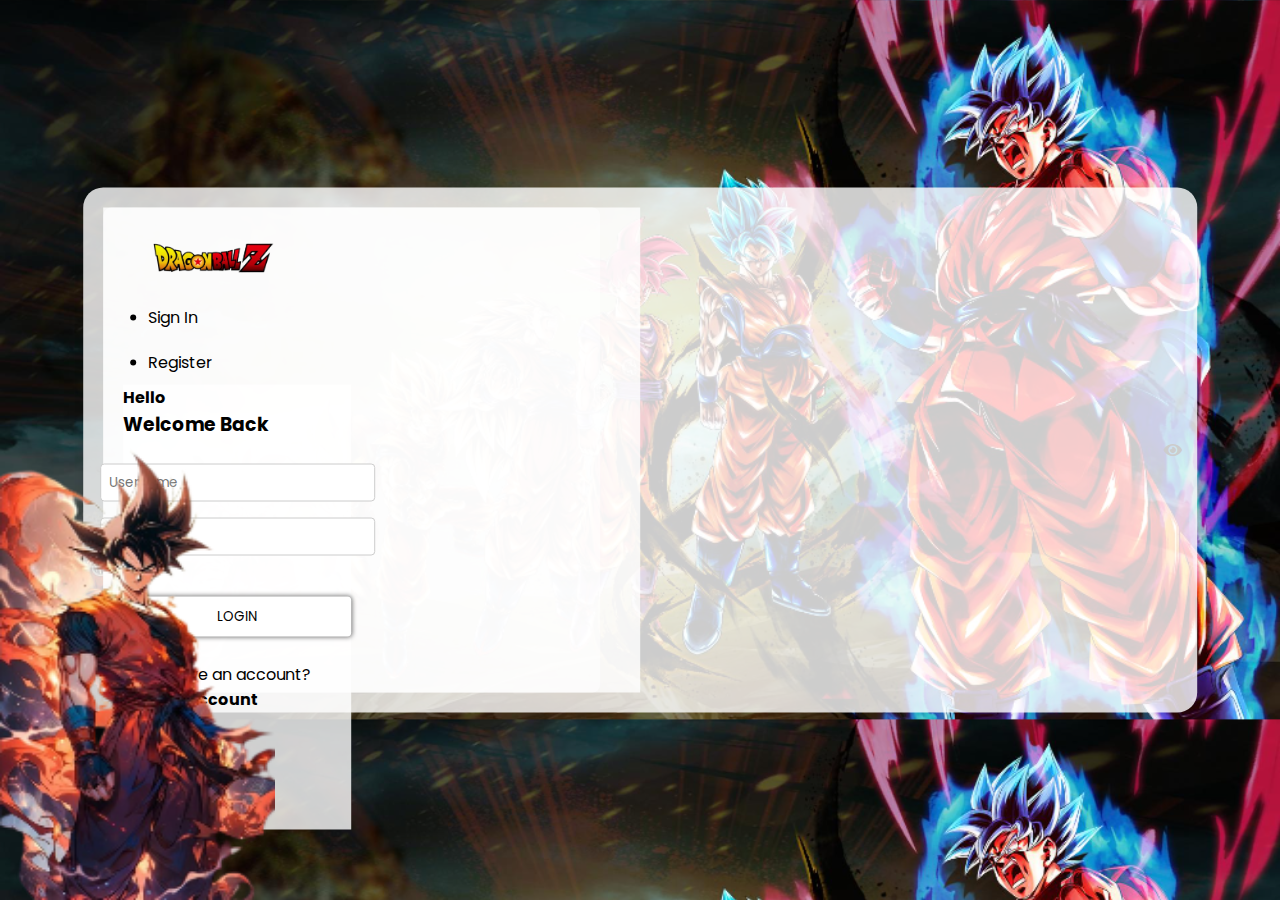
<file: login.html>
<!DOCTYPE html>
<html lang="en">

<head>
  <meta charset="UTF-8">
  <meta http-equiv="X-UA-Compatible" content="IE=edge">
  <meta name="viewport" content="width=device-width, initial-scale=1.0">
  <title>Login | Register</title>
  <link rel="stylesheet" href="layout.css">
  <link rel="stylesheet" href="style.css">
  <link rel="stylesheet" href="style2.css">
  <link rel='stylesheet' href='https://unpkg.com/boxicons@2.1.4/css/boxicons.min.css'>
  <link rel="stylesheet" href="https://cdnjs.cloudflare.com/ajax/libs/font-awesome/5.15.1/css/all.min.css" crossorigin="anonymous">
</head>

<body id="login">

    <div class="container">
      <div class="content">
        <!-- Isi content di sini -->    
        <div class="logreg-box">
          <!-- Isi logreg-box di sini -->
          <div class="navbar">
            <img src="img/Dragon_Ball_Z_Logo_Png-removebg-preview.png" alt="DBZ Logo">
            <div class="d-flex" style="width: 35%;">
              <ul class="mx-auto">
                <a href="login.html" class="sign-in"><li>Sign In</li></a>
                <a href="register.html" class="register"><li>Register</li></a>
              </ul>
            </div>
          </div>

          <div class="content border-0">
            <div class="item border-0">
              <h4>Hello</h4>
              <h3>Welcome Back</h3><br>
              <form class="login">
                <input type="text" id="username" name="username" placeholder="Username" required>
                <div class="password-toggle" onclick="togglePasswordVisibility()">
                  <i class="fas fa-eye"></i>
                </div>
                <input type="password" id="password" name="password" placeholder="Password" required>
                <br>
                <button class="btn-login" type="submit">LOGIN</button>
                <br>
                <div class="text-black">
                  Don't have an account? <a href="register.html"><b>Create Account<b></a>
                </div>
              </form>
            </div>
          </div>
        </div>
      </div>  
    </div>

    <div class="character">
      <!-- Isi karakter di sini -->
      <img src="img/goku.png" alt="Goku">
    </div>

    <script>
      function togglePasswordVisibility() {
        const passwordInput = document.getElementById("password");
        const passwordToggle = document.querySelector(".password-toggle");

        const type = passwordInput.type === "password" ? "text" : "password";
        passwordInput.type = type;

        // Mengganti ikon mata tergantung pada status input password
        passwordToggle.innerHTML = type === "password" ? '<i class="fas fa-eye"></i>' : '<i class="fas fa-eye-slash"></i>';
      }
    </script>
</body>

</html>
</file>
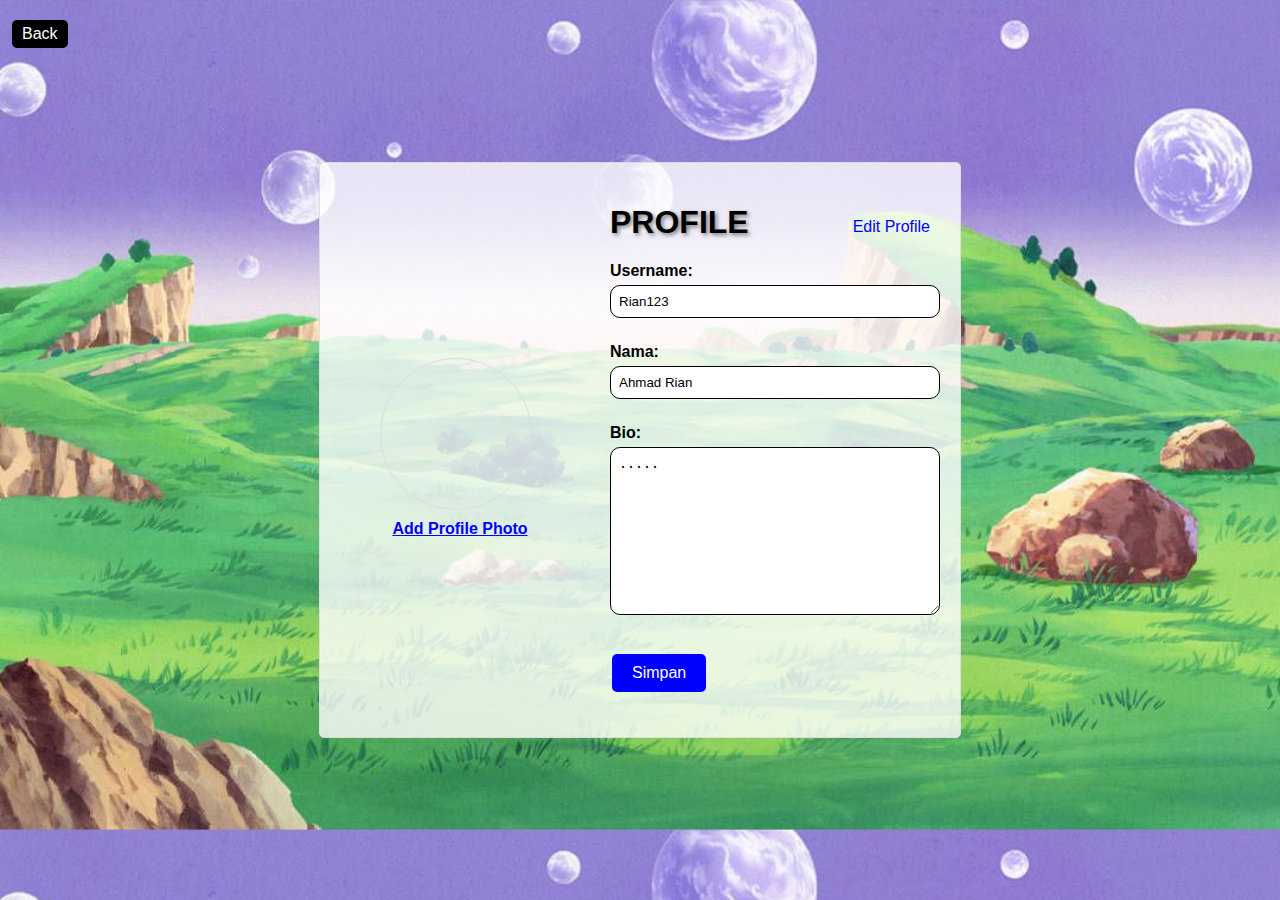
<file: profile.html>
<!DOCTYPE html>
<html lang="en">

<head>
    <meta charset="UTF-8">
    <meta name="viewport" content="width=device-width, initial-scale=1.0">
    <title>Profile Editor</title>
    <link rel="stylesheet" href="https://cdnjs.cloudflare.com/ajax/libs/font-awesome/6.0.0/css/all.min.css" integrity="sha384-GLhlTQ8iKu1rHN/8i+RQSmPhzU9K4T7LdyExlq+qDScBd6jZpmkaDd6jI5L+eO2SM" crossorigin="anonymous">
    <link rel="stylesheet" href="profile.css">
       
</head>

<body>
    <button class="back-button"><i class="fas fa-arrow-left"></i> Back</button>
    <div class="container">
        <div class="left-section">
            <div class="image-preview" id="image-preview"></div>
            <div>
            <label id="img" for="image-upload" class="button">Add Profile Photo</label>
            <input type="file" id="image-upload" /></div>
        </div>
        <div class="right-section">
            <div class="card-header">
            <h1>PROFILE</h1>
            <a class="edit-profile"><i class="fas fa-edit"></i>Edit Profile</a></div>
            <div class="form-group">
                <label for="username">Username:</label>
                <h4 hidden>admin</h4>
                <input type="text" id="username" value="Rian123">
            </div>
            <div class="form-group">
                <label for="nama">Nama:</label>
                <h4 hidden>admin</h4>
                <input type="text" id="nama" value="Ahmad Rian">
            </div>
            <div class="form-group">
                <label for="bio">Bio:</label>
                <textarea id="bio" rows="10" cols="30">.....</textarea>
            </div>
            <div class="form-group">
                <button style='background-color: blue;'>Simpan</button>
            </div>
        </div>
    </div>

    <script>
        const imageUpload = document
</file>
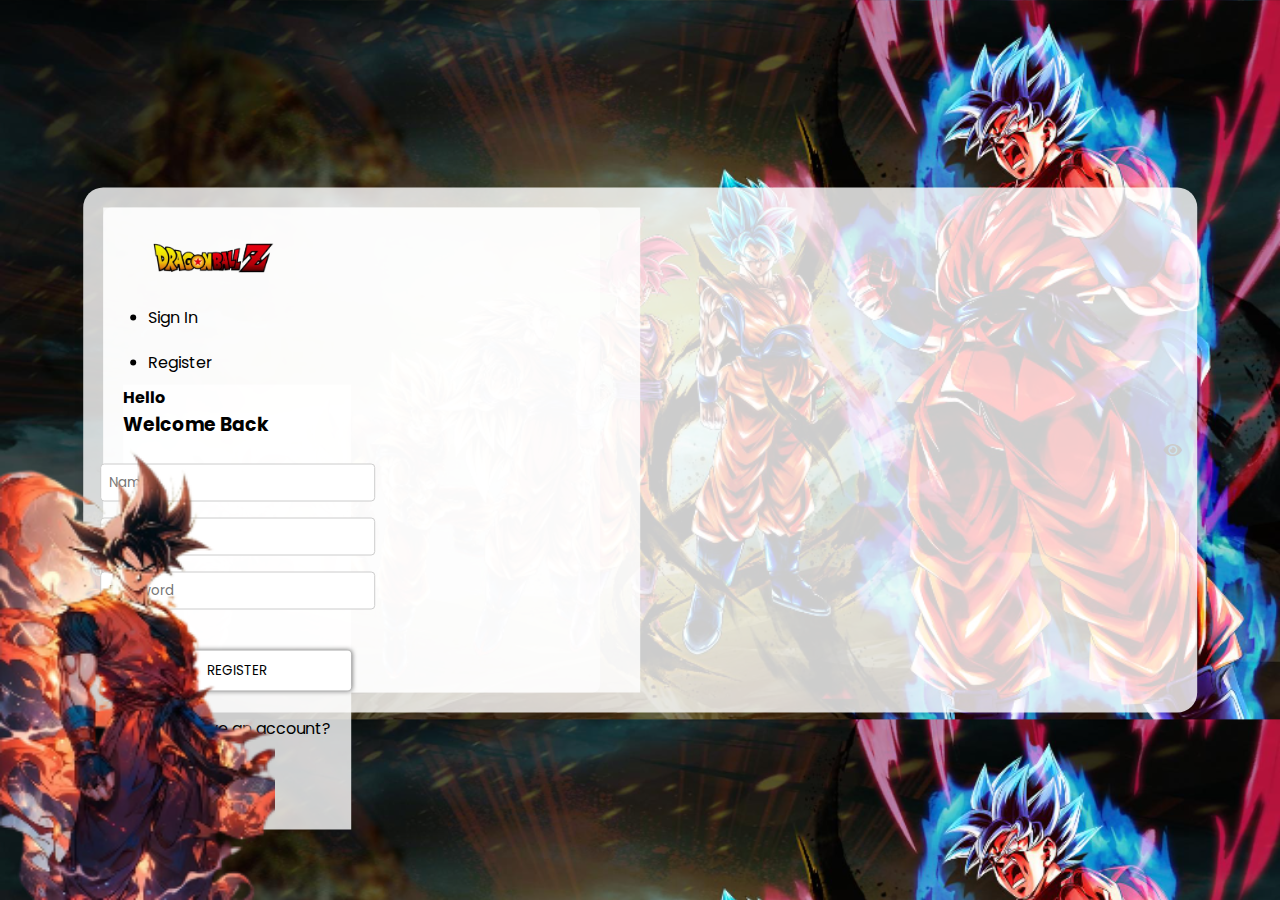
<file: register.html>
<!DOCTYPE html>
<html lang="en">

<head>
  <meta charset="UTF-8">
  <meta http-equiv="X-UA-Compatible" content="IE=edge">
  <meta name="viewport" content="width=device-width, initial-scale=1.0">
  <title>Login | Register</title>
  <link rel="stylesheet" href="layout.css">
  <link rel="stylesheet" href="style.css">
  <link rel="stylesheet" href="style2.css">
  <link rel='stylesheet' href='https://unpkg.com/boxicons@2.1.4/css/boxicons.min.css'>
  <link rel="stylesheet" href="https://cdnjs.cloudflare.com/ajax/libs/font-awesome/5.15.1/css/all.min.css" crossorigin="anonymous">
</head>

<body id="login">

    <div class="container">
      <div class="content">
        <!-- Isi content di sini -->    
        <div class="logreg-box">
          <!-- Isi logreg-box di sini -->
          <div class="navbar">
            <img src="img/Dragon_Ball_Z_Logo_Png-removebg-preview.png" alt="DBZ Logo">
            <div class="d-flex" style="width: 35%;">
              <ul class="mx-auto">
                <a href="login.html" class="register"><li>Sign In</li></a>
                <a href="register.html" class="sign-in"><li>Register</li></a>
              </ul>
            </div>
          </div>

          <div class="content border-0">
            <div class="item border-0">
              <h4>Hello</h4>
              <h3>Welcome Back</h3><br>
              <form class="login">
                <input type="text" id="name" name="name" placeholder="Name" required>
                <input type="text" id="username" name="username" placeholder="Username" required>
                <div class="password-toggle" onclick="togglePasswordVisibility()">
                  <i class="fas fa-eye"></i>
                </div>
                <input type="password" id="password" name="password" placeholder="Password" required>
                <br>
                <button class="btn-login" type="submit">REGISTER</button>
                <br>
                <div class="text-black">
                  Already Have an account? <a href="login.html"><b>Login<b></a>
                </div>
              </form>
            </div>
          </div>
        </div>
      </div>  
    </div>

    <div class="character">
      <!-- Isi karakter di sini -->
      <img src="img/goku.png" alt="Goku">
    </div>

    <script>
      function togglePasswordVisibility() {
        const passwordInput = document.getElementById("password");
        const passwordToggle = document.querySelector(".password-toggle");

        const type = passwordInput.type === "password" ? "text" : "password";
        passwordInput.type = type;

        // Mengganti ikon mata tergantung pada status input password
        passwordToggle.innerHTML = type === "password" ? '<i class="fas fa-eye"></i>' : '<i class="fas fa-eye-slash"></i>';
      }
    </script>
</body>

</html>
</file>
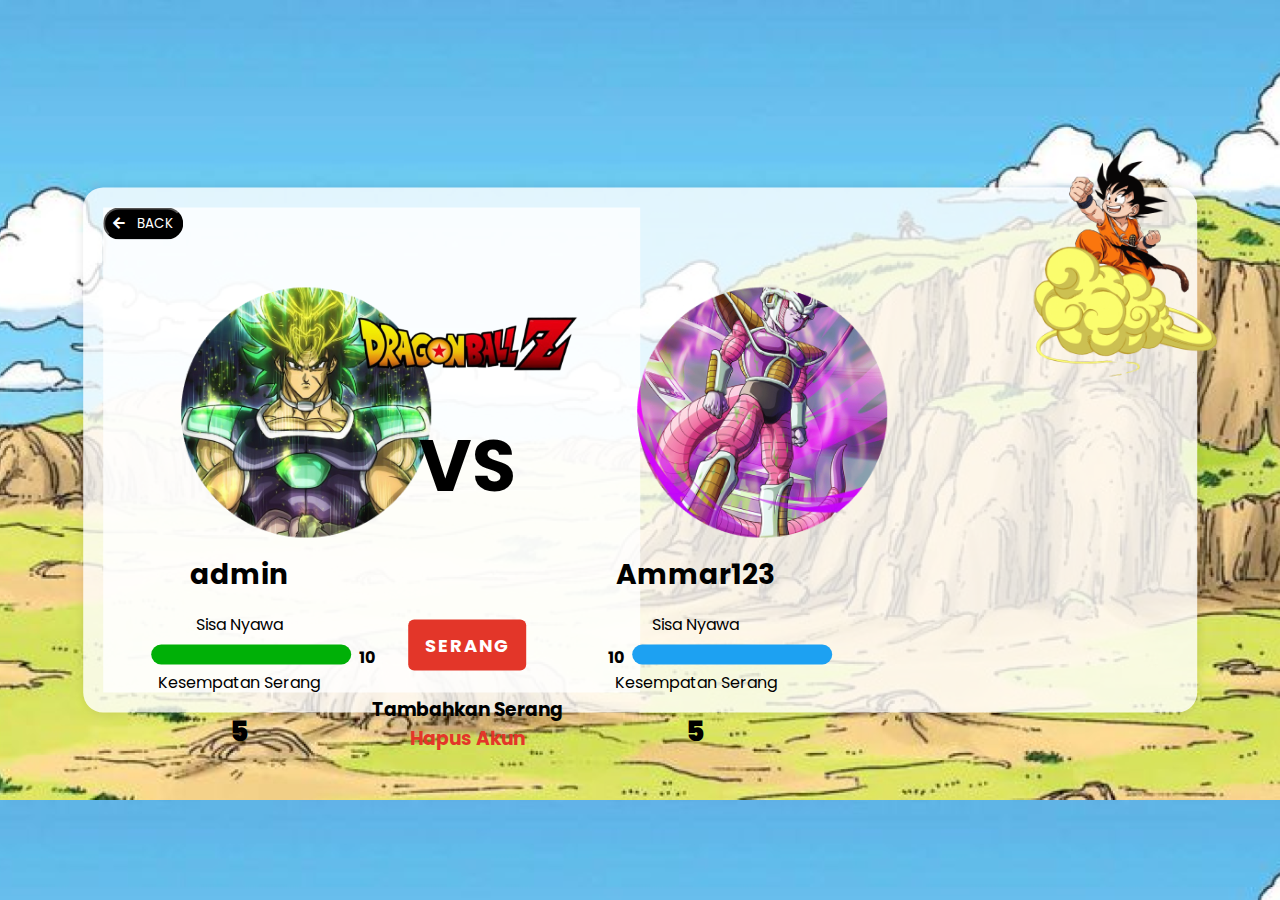
<file: serang.html>
<!DOCTYPE html>
<html lang="en">

<head>
  <meta charset="UTF-8">
  <meta http-equiv="X-UA-Compatible" content="IE=edge">
  <meta name="viewport" content="width=device-width, initial-scale=1.0">
  <title>Serang | Page</title>
  <link rel="stylesheet" href="layout.css">
  <link rel="stylesheet" href="style.css">
  <link rel="stylesheet" href="style2.css">
  <link rel='stylesheet' href='https://unpkg.com/boxicons@2.1.4/css/boxicons.min.css'>
  <link rel="stylesheet" href="https://cdnjs.cloudflare.com/ajax/libs/font-awesome/5.15.1/css/all.min.css" crossorigin="anonymous">
</head>

<body id="serang">

    <div class="container">
      <div class="content">
        <!-- Isi content di sini -->    
        <button class="btn-back p-1 px-2">
          <i class="fa fa-arrow-left mr-2"></i> BACK
        </button>

        <img id="img-goku" src="img/goku-majin.png" alt="">

        <div class="d-flex m-5" style="justify-content: space-between;">
          
          <div class="player">
            <center>
              <img src="img/player1.png" alt="">
              <h2 class="">admin</h2>
              <p class="mb-2">Sisa Nyawa</p>
              <div class="d-flex">
                <div class="d-flex mx-auto">
                  <div class="life-bar" style="background-color:#00B007;"></div>
                  <span class="ml-2"><b>10</b></span>
                </div>
              </div>
              <p class="mb-2">Kesempatan Serang</p>
              <h2 class=""><b>5</b></h2>
            </center>
          </div>
          
          <div>
            <center>
              <img src="img/Dragon_Ball_Z_Logo_Png-removebg-preview.png" alt="" style="width: 220px !important;">
              <h1 class="text-black" style="font-size: 72px;">VS</h1>
              <div style="height: 100px;"></div>
              <button class="btn-serang mb-4">SERANG</button>
              <br>
              <h3 class="text-black">Tambahkan Serang</h3>
              <h3 class="text-danger">Hapus Akun</h3>
            </center>
          </div>
          
          <div class="player">
            <center>
              <img src="img/player2.png" alt="">
              <h2 class="">Ammar123</h2>
              <p class="mb-2">Sisa Nyawa</p>
              <div class="d-flex">
                <div class="d-flex mx-auto">
                  <span class="mr-2"><b>10</b></span>
                  <div class="life-bar" style="background-color:#1DA1F2;"></div>
                </div>
              </div>
              <p class="mb-2">Kesempatan Serang</p>
              <h2 class=""><b>5</b></h2>
            </center>
          </div>
        
        </div>
      </div>  
    </div>

</body>

</html>
</file>
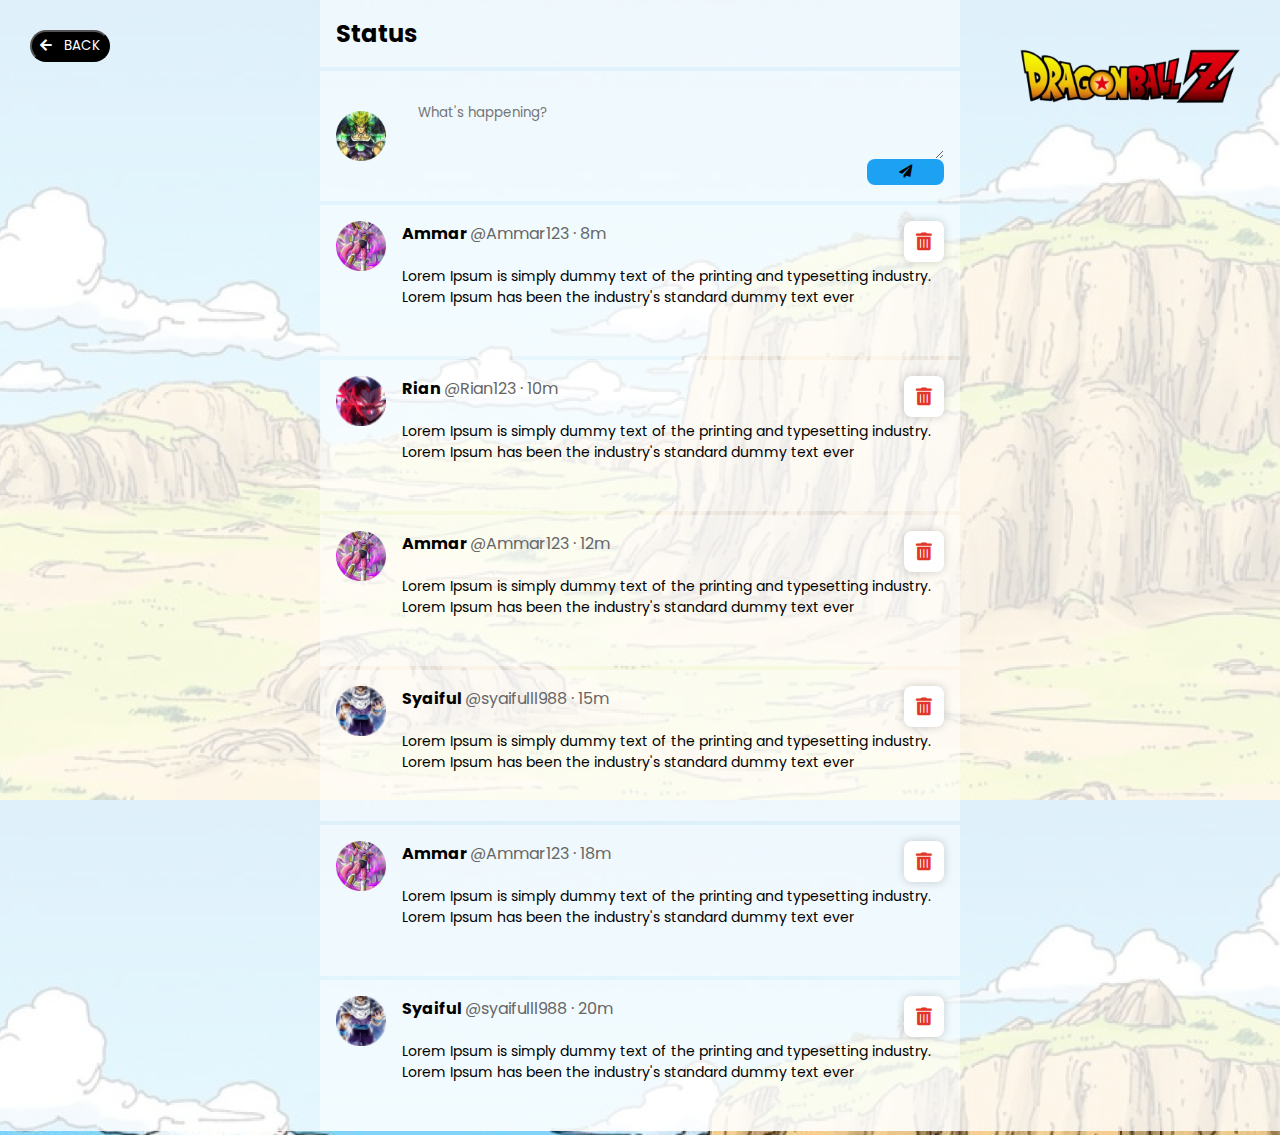
<file: twitter.html>
<!DOCTYPE html>
<html lang="en">

<head>
  <meta charset="UTF-8">
  <meta http-equiv="X-UA-Compatible" content="IE=edge">
  <meta name="viewport" content="width=device-width, initial-scale=1.0">
  <title>Twitter | Page</title>
  <link rel="stylesheet" href="layout.css">
  <link rel="stylesheet" href="style.css">
  <link rel="stylesheet" href="style2.css">
  <link rel='stylesheet' href='https://unpkg.com/boxicons@2.1.4/css/boxicons.min.css'>
  <link rel="stylesheet" href="https://cdnjs.cloudflare.com/ajax/libs/font-awesome/5.15.1/css/all.min.css" crossorigin="anonymous">
</head>

<body id="twitter">
  <div style="background-color: rgba(255, 255, 255, 0.8); min-height: 100vh;">
    <button class="btn-back p-1 px-2">
      <i class="fa fa-arrow-left mr-2"></i> BACK
    </button>
    <img class="logo" src="img/Dragon_Ball_Z_Logo_Png-removebg-preview.png" alt="DBZ Logo">
    <center>
      <div style="width: 50%;">
        <div class="card">
          <h2 style="text-align: left;">Status</h2>
        </div>
        
        <div class="card">
          <div class="d-flex">
            <img class="my-auto mr-3" src="img/player1.png" alt="">
            <div style="width: -webkit-fill-available;">
              <textarea rows="2" placeholder="What's happening?"></textarea>
              <div class="d-flex">
                <button class="btn-send">
                  <i class="fa fa-paper-plane"></i>
                </button>
              </div>
            </div>
          </div>
        </div>

        <div class="card">    
          <div class="d-flex">
            <img class="mr-3" src="img/player2.png" alt="">
            <div>
              <div class="d-flex">
                <p class="mb-2">
                  <b>Ammar </b>
                  <span style="color: #666;">@Ammar123 · 8m</span>
                </p>
                <button class="btn-delete">
                  <i class="fa fa-trash-alt"></i>
                </button>
              </div>
              <p class="status">
                Lorem Ipsum is simply dummy text of the printing and typesetting industry. Lorem Ipsum has been the industry's standard dummy text ever
              </p>
            </div>
          </div>
        </div>

        <div class="card">    
          <div class="d-flex">
            <img class="mr-3" src="img/player3.png" alt="">
            <div>
              <div class="d-flex">
                <p class="mb-2">
                  <b>Rian </b>
                  <span style="color: #666;">@Rian123 · 10m</span>
                </p>
                <button class="btn-delete">
                  <i class="fa fa-trash-alt"></i>
                </button>
              </div>
              <p class="status">
                Lorem Ipsum is simply dummy text of the printing and typesetting industry. Lorem Ipsum has been the industry's standard dummy text ever
              </p>
            </div>
          </div>
        </div>

        <div class="card">    
          <div class="d-flex">
            <img class="mr-3" src="img/player2.png" alt="">
            <div>
              <div class="d-flex">
                <p class="mb-2">
                  <b>Ammar </b>
                  <span style="color: #666;">@Ammar123 · 12m</span>
                </p>
                <button class="btn-delete">
                  <i class="fa fa-trash-alt"></i>
                </button>
              </div>
              <p class="status">
                Lorem Ipsum is simply dummy text of the printing and typesetting industry. Lorem Ipsum has been the industry's standard dummy text ever
              </p>
            </div>
          </div>
        </div>

        <div class="card">    
          <div class="d-flex">
            <img class="mr-3" src="img/player4.png" alt="">
            <div>
              <div class="d-flex">
                <p class="mb-2">
                  <b>Syaiful </b>
                  <span style="color: #666;">@syaifulll988 · 15m</span>
                </p>
                <button class="btn-delete">
                  <i class="fa fa-trash-alt"></i>
                </button>
              </div>
              <p class="status">
                Lorem Ipsum is simply dummy text of the printing and typesetting industry. Lorem Ipsum has been the industry's standard dummy text ever
              </p>
            </div>
          </div>
        </div>

        <div class="card">    
          <div class="d-flex">
            <img class="mr-3" src="img/player2.png" alt="">
            <div>
              <div class="d-flex">
                <p class="mb-2">
                  <b>Ammar </b>
                  <span style="color: #666;">@Ammar123 · 18m</span>
                </p>
                <button class="btn-delete">
                  <i class="fa fa-trash-alt"></i>
                </button>
              </div>
              <p class="status">
                Lorem Ipsum is simply dummy text of the printing and typesetting industry. Lorem Ipsum has been the industry's standard dummy text ever
              </p>
            </div>
          </div>
        </div>

        <div class="card">    
          <div class="d-flex">
            <img class="mr-3" src="img/player4.png" alt="">
            <div>
              <div class="d-flex">
                <p class="mb-2">
                  <b>Syaiful </b>
                  <span style="color: #666;">@syaifulll988 · 20m</span>
                </p>
                <button class="btn-delete">
                  <i class="fa fa-trash-alt"></i>
                </button>
              </div>
              <p class="status">
                Lorem Ipsum is simply dummy text of the printing and typesetting industry. Lorem Ipsum has been the industry's standard dummy text ever
              </p>
            </div>
          </div>
        </div>
      
      </div>
    </center>
  </div>
</body>

</html>
</file>
<file: layout.css>
.row>* {
  flex-shrink: 0;
  width: 100%;
  max-width: 100%;
  padding-right: calc(var(--bs-gutter-x) * .5);
  padding-left: calc(var(--bs-gutter-x) * .5);
  margin-top: var(--bs-gutter-y);
}

.row {
  --bs-gutter-x: 1.5rem;
  --bs-gutter-y: 0;
  display: flex;
  flex-wrap: wrap;
  margin-top: calc(var(--bs-gutter-y) * -1);
  margin-right: calc(var(--bs-gutter-x) * -.5);
  margin-left: calc(var(--bs-gutter-x) * -.5);
}
.d-flex{display: flex;}

/* Column */
.col-1 { flex: 0 0 auto; width: 8.33333333%; }
.col-2 { flex: 0 0 auto; width: 16.66666667%; }
.col-3 { flex: 0 0 auto; width: 25%; }
.col-4 { flex: 0 0 auto; width: 33.33333333%; }
.col-5 { flex: 0 0 auto; width: 41.66666667%; }
.col-6 { flex: 0 0 auto; width: 50%; }
.col-7 { flex: 0 0 auto; width: 58.33333333%; }
.col-8 { flex: 0 0 auto; width: 66.66666667%; }
.col-9 { flex: 0 0 auto; width: 75%; }
.col-10 { flex: 0 0 auto; width: 83.33333333%; }
.col-11 { flex: 0 0 auto; width: 91.66666667%; }
.col-12 { flex: 0 0 auto; width: 100%; }

/* Media Queries untuk Layar Medium (col-md) */
@media (min-width: 768px) {
  .col-md-1 { flex: 0 0 auto; width: 8.33333333%; }
  .col-md-2 { flex: 0 0 auto; width: 16.66666667%; }
  .col-md-3 { flex: 0 0 auto; width: 25%; }
  .col-md-4 { flex: 0 0 auto; width: 33.33333333%; }
  .col-md-5 { flex: 0 0 auto; width: 41.66666667%; }
  .col-md-6 { flex: 0 0 auto; width: 50%; }
  .col-md-7 { flex: 0 0 auto; width: 58.33333333%; }
  .col-md-8 { flex: 0 0 auto; width: 66.66666667%; }
  .col-md-9 { flex: 0 0 auto; width: 75%; }
  .col-md-10 { flex: 0 0 auto; width: 83.33333333%; }
  .col-md-11 { flex: 0 0 auto; width: 91.66666667%; }
  .col-md-12 { flex: 0 0 auto; width: 100%; }
}

/* Media Queries untuk Layar Kecil (col-sm) */
@media (min-width: 576px) {
  .col-sm-1 { flex: 0 0 auto; width: 8.33333333%; }
  .col-sm-2 { flex: 0 0 auto; width: 16.66666667%; }
  .col-sm-3 { flex: 0 0 auto; width: 25%; }
  .col-sm-4 { flex: 0 0 auto; width: 33.33333333%; }
  .col-sm-5 { flex: 0 0 auto; width: 41.66666667%; }
  .col-sm-6 { flex: 0 0 auto; width: 50%; }
  .col-sm-7 { flex: 0 0 auto; width: 58.33333333%; }
  .col-sm-8 { flex: 0 0 auto; width: 66.66666667%; }
  .col-sm-9 { flex: 0 0 auto; width: 75%; }
  .col-sm-10 { flex: 0 0 auto; width: 83.33333333%; }
  .col-sm-11 { flex: 0 0 auto; width: 91.66666667%; }
  .col-sm-12 { flex: 0 0 auto; width: 100%; }
}

/* Font Size */
.fs-1 { font-size: 40px!important; }
.fs-2 { font-size: 32px!important; }
.fs-3 { font-size: 28px!important; }
.fs-4 { font-size: 24px!important; }
.fs-5 { font-size: 20px!important; }
.fs-6 { font-size: 16px!important; }
.fs-7 { font-size: 14px!important; }

@media (min-width: 768px) {
  .fs-md-1 { font-size: 40px!important; }
  .fs-md-2 { font-size: 32px!important; }
  .fs-md-3 { font-size: 28px!important; }
  .fs-md-4 { font-size: 24px!important; }
  .fs-md-5 { font-size: 20px!important; }
  .fs-md-6 { font-size: 16px!important; }
  .fs-md-7 { font-size: 14px!important; }
}

/* Font Weight */
.fw-normal { font-weight: normal; }
.fw-bold { font-weight: 700; }
.fw-400 { font-weight: 400; }
.fw-600 { font-weight: 600; }
.fw-800 { font-weight: 800; }

/* Text Alignment */
.text-center { text-align: center; }
.text-left { text-align: left; }
.text-right { text-align: right; }
.text-justify { text-align: justify; }

/* Font Alignment Medium Screen (text-md) */
@media (min-width: 768px) {
  .text-md-center { text-align: center; }
  .text-md-left { text-align: left; }
  .text-md-right { text-align: right; }
  .text-md-justify { text-align: justify; }
}

/* Margin */
.m-0{margin: 0px}
.m-1{margin: 4px}
.m-2{margin: 8px}
.m-3{margin: 16px}
.m-4{margin: 24px}
.m-5{margin: 48px}

/* Margin Top */
.mt-0 { margin-top: 0px; }
.mt-1 { margin-top: 4px; }
.mt-2 { margin-top: 8px; }
.mt-3 { margin-top: 16px; }
.mt-4 { margin-top: 24px; }
.mt-5 { margin-top: 48px; }

/* Margin Bottom */
.mb-0 { margin-bottom: 0px; }
.mb-1 { margin-bottom: 4px; }
.mb-2 { margin-bottom: 8px; }
.mb-3 { margin-bottom: 16px; }
.mb-4 { margin-bottom: 24px; }
.mb-5 { margin-bottom: 48px; }

/* Margin Left */
.ml-0 { margin-left: 0px; }
.ml-1 { margin-left: 4px; }
.ml-2 { margin-left: 8px; }
.ml-3 { margin-left: 16px; }
.ml-4 { margin-left: 24px; }
.ml-5 { margin-left: 48px; }

/* Margin Right */
.mr-0 { margin-right: 0px; }
.mr-1 { margin-right: 4px; }
.mr-2 { margin-right: 8px; }
.mr-3 { margin-right: 16px; }
.mr-4 { margin-right: 24px; }
.mr-5 { margin-right: 48px; }

/* Margin Horizontal (Left & Right) */
.mx-0 { margin-left: 0px; margin-right: 0px; }
.mx-1 { margin-left: 4px; margin-right: 4px; }
.mx-2 { margin-left: 8px; margin-right: 8px; }
.mx-3 { margin-left: 16px; margin-right: 16px; }
.mx-4 { margin-left: 24px; margin-right: 24px; }
.mx-5 { margin-left: 48px; margin-right: 48px; }

/* Margin Vertical (Top & Bottom) */
.my-0 { margin-top: 0px; margin-bottom: 0px; }
.my-1 { margin-top: 4px; margin-bottom: 4px; }
.my-2 { margin-top: 8px; margin-bottom: 8px; }
.my-3 { margin-top: 16px; margin-bottom: 16px; }
.my-4 { margin-top: 24px; margin-bottom: 24px; }
.my-5 { margin-top: 48px; margin-bottom: 48px; }

/* Margin Auto */
.m-auto { margin: auto; }
.mx-auto { margin-left: auto; margin-right: auto; }
.my-auto { margin-top: auto; margin-bottom: auto; }
.mt-auto { margin-top: auto; }
.ml-auto { margin-left: auto; }
.mr-auto { margin-right: auto; }
.mb-auto { margin-bottom: auto; }

/* Margin Auto and Margin Auto Vertical and Horizontal (md-screen) */
@media (min-width: 768px) {
  .ml-md-0 { margin-left: 0px; }
  .mx-md-auto { margin-left: auto; margin-right: auto; }
  .my-md-auto { margin-top: auto; margin-bottom: auto; }
  .mt-md-auto { margin-top: auto; }
  .ml-md-auto { margin-left: auto; }
  .mr-md-auto { margin-right: auto; }
  .mb-md-auto { margin-bottom: auto; }
}


/* Padding */
.p-0{padding: 0px}
.p-1{padding: 4px}
.p-2{padding: 8px}
.p-3{padding: 16px; }
.p-4{padding: 24px; }
.p-5{padding: 48px; }

/* Padding Top */
.pt-0 { padding-top: 0px; }
.pt-1 { padding-top: 4px; }
.pt-2 { padding-top: 8px; }
.pt-3 { padding-top: 16px; }
.pt-4 { padding-top: 24px; }
.pt-5 { padding-top: 48px; }

/* Padding Bottom */
.pb-0 { padding-bottom: 0px; }
.pb-1 { padding-bottom: 4px; }
.pb-2 { padding-bottom: 8px; }
.pb-3 { padding-bottom: 16px; }
.pb-4 { padding-bottom: 24px; }
.pb-5 { padding-bottom: 48px; }

/* Padding Left */
.pl-0 { padding-left: 0px; }
.pl-1 { padding-left: 4px; }
.pl-2 { padding-left: 8px; }
.pl-3 { padding-left: 16px; }
.pl-4 { padding-left: 24px; }
.pl-5 { padding-left: 48px; }

/* Padding Right */
.pr-0 { padding-right: 0px; }
.pr-1 { padding-right: 4px; }
.pr-2 { padding-right: 8px; }
.pr-3 { padding-right: 16px; }
.pr-4 { padding-right: 24px; }
.pr-5 { padding-right: 48px; }

/* Padding Horizontal (Left & Right) */
.px-0 { padding-left: 0px; padding-right: 0px; }
.px-1 { padding-left: 4px; padding-right: 4px; }
.px-2 { padding-left: 8px; padding-right: 8px; }
.px-3 { padding-left: 16px; padding-right: 16px; }
.px-4 { padding-left: 24px; padding-right: 24px; }
.px-5 { padding-left: 48px; padding-right: 48px; }

/* Padding Vertical (Top & Bottom) */
.py-0 { padding-top: 0px; padding-bottom: 0px; }
.py-1 { padding-top: 4px; padding-bottom: 4px; }
.py-2 { padding-top: 8px; padding-bottom: 8px; }
.py-3 { padding-top: 16px; padding-bottom: 16px; }
.py-4 { padding-top: 24px; padding-bottom: 24px; }
.py-5 { padding-top: 48px; padding-bottom: 48px; }
</file>
<file: style.css>
@import url('https://fonts.googleapis.com/css2?family=Poppins:wght@300;400;500;600;700;800;900&display=swap');

 body {  margin: 0;
    padding: 0;
    box-sizing: border-box;
    font-family: 'Poppins', sans-serif;
    background-image: url(img/login.png);
    background-size: 100%;
}

.container {
            position: absolute;
            top: 50%;
            left: 50%;
            transform: translate(-50%, -50%);
            width: 87%;
            height: 525px;
            background-color: rgba(255, 255, 255, 0.8);
            padding: 20px;
            border-radius: 20px;
            box-shadow: 0 0 10px rgba(0, 0, 0, 0.1);
            color: azure; 
        }

        .container .content {
            width: 50%;
            height: 100%;
            background: azure;
            float: left;
            background-color: rgba(255, 255, 255, 0.8);
        }

        .container .content {
            margin-bottom: 30px; /* Jarak antara logo dan karakter */
        }


        .container .content img{
            width: 120px; /* Sesuaikan dengan ukuran yang diinginkan */
            height: auto; /* Menjaga aspek rasio gambar */
            display: block; /* Membuat gambar menjadi elemen blok */
            margin:  0 30px;
        }

        .character img {
            position: absolute;
            bottom: 0;
            left: 0 30px;
            width: 275px; /* Sesuaikan dengan ukuran yang diinginkan */
            height: auto; /* Menjaga aspek rasio gambar */
        }

        .container .logreg-box {
            width: calc(100% - 40px); /* 100% - 2 * padding */
            height: 100%;
            background: red;
            padding: 20px;
            border-radius: 8px;
            text-align: left;
            background-color: rgba(255, 255, 255, 0.5); /* Nilai alpha pada warna background */
        }

        .container .logreg-box h4,
.container .logreg-box h3 {
    color: black; /* Mengubah warna teks menjadi hitam */
}

        .container .logreg-box form {
            display: flex;
            flex-direction: column;
            align-items: center;
        }

        .container .navbar a {
            display: inline-block;
            padding: 10px;
            color: black;
            text-decoration: none;
            margin: 0 15px;
            position: relative;
        }

        .container .navbar a::after {
            content: '';
            display: block;
            width: 0;
            height: 2px;
            background: black;
            position: absolute;
            bottom: 0;
            left: 50%;
            transition: width 0.3s, left 0.3s;
            transform: translateX(-50%);
        }
        
        .container .navbar a:hover::after {
            width: 100%;
            left: 0;
        }

        .container .logreg-box input {
            padding: 8px;
            margin-bottom: 16px;
            border: 1px solid #ccc;
            border-radius: 4px;
        }
        
        .container .logreg-box form .password-container {
            position: relative;
        }
        
        .container .logreg-box form .password-toggle {
            position: absolute;
            top: 50%;
            right: 10px;
            transform: translateY(-50%);
            cursor: pointer;
            color: #ccc;
        }
        
        .container .logreg-box form .password-toggle i {
            color: #ccc;
        }
        
            

        .container .logreg-box .forgot-password {
            margin-bottom: 16px;
        }

        .container .logreg-box button {
            padding: 10px;
            background-color: #333;
            color: white;
            border: none;
            border-radius: 4px;
            cursor: pointer;
        }
* {
    margin: 0;
    padding: 0;
    box-sizing: border-box;
    font-family: 'Poppins', sans-serif;
}
</file>
<file: style2.css>
.text-black{
    color: black !important;
}
.text-danger{
    color: #E33629 !important;
}
.border-0{
    border: 0px !important;
}

/* Login & Register Page */
form.login a{
    color: black !important;
    text-decoration: none;
}
.password-toggle{
    z-index: 10;
    margin: 0px 5px -30px auto;
}
.btn-login{
    background-color: white !important;
    color: black !important;
    border: 2px solid black;
    width: 100%;
    box-shadow: 0px 0px 5px #666666;
}

/* Serang Page */
#serang{
    background-image: url(img/serang.png);
    background-size: 100%;
}
.btn-back{
    background-color: black;
    color: white;
    border-radius: 100px;
}
.btn-serang{
    background-color: #E33629;
    color: white;
    padding: 12px 16px;
    letter-spacing: 2px;
    font-weight: bold;
    border-radius: 6px;
    border: 0px;
    font-size: 18px;
}
.justify-content-center{
    justify-content: center;
}
.player{
    width: 40%;
}
.player img{
    width: 250px !important;
}
.player h2{
    margin: 16px 0px;
    font-size: 28px;
}
.player p, .player h2, .player span{
    color: black !important;
}
.player .life-bar{
    border-radius: 20px; 
    height: 20px; 
    width: 200px
}
#img-goku{
    position: absolute;
    right: -56px;
    top: -35px;
    width: 200px;
}

/* Twitter Page */
#twitter{
    background-image: url(img/serang.png);
    background-size: 100%;
}
#twitter .card{
    background-color: #FFFFFF80;
    margin-bottom: 4px;
    padding: 16px;
}
#twitter textarea{
    background-color: transparent;
    border: 0px;
    display: inline-block;
    vertical-align: middle;
    padding: 16px;
    width: -webkit-fill-available;
}
#twitter .btn-back{
    float: left;
    margin: 30px;
}
#twitter .logo{
    float: right;
    margin: 20px 40px;
    width: 220px;
}
#twitter .btn-send{
    background-color: #1DA1F2;
    color: black;
    border-radius: 8px;
    border: 0px;
    padding: 3px 32px;
    margin-left: auto;
}
#twitter .btn-delete{
    background-color: white;
    color: #E33629;
    border-radius: 8px;
    border: 0px;
    font-size: 18px;
    padding: 7px 12px;
    margin-left: auto;
    box-shadow: 0px 0px 10px #00000030;
    margin-bottom: 4px;
    cursor: pointer;
}
#twitter .card img{
    width: 50px; height: 50px;
}
#twitter .card p{
    text-align: left;
}
#twitter .card .status{
    font-size: 14px;
    margin-bottom: 32px;
}


/* *{border: 1px solid black} */
</file>
<file: profile.css>
body {
            font-family: Arial, sans-serif;
            display: flex;
            justify-content: center;
            align-items: center;
            height: 100vh;
            margin: 0;
            background-image: url(img/f7d6fb89e0f50561204f033f8afce70e.jpg);
            background-size: 100%;
        }

        .container {
            display: flex;
            justify-content: space-between;
            align-items: center;
            text-align: center;
            border: 1px solid #ddd;
            border-radius: 5px;
            padding: 20px;
            width: 100%;
            max-width: 600px;
            background-color: rgba(255, 255, 255, 0.8);
            position: relative;
        }

        h1 {
        text-shadow: 2px 2px 4px rgba(0, 0, 0, 0.5); /* Add a shadow to the text */
    }

        .left-section {
            flex: 0 0 40%; /* Set a fixed width for the left section */
        }

        .right-section {
            text-align: left;
            flex: 0 0 55%; /* Set a fixed width for the right section */
        }

        .image-preview {
            margin-left: 40px;
            width: 150px;
            height: 150px;
            border-radius: 50%;
            border: 1px solid #ddd;
            background-size: cover;
            background-position: center;
            margin-bottom: 10px;
        }

        input[type="file"] {
            margin-right:20px;
            display: none;
        }

        button {
            color: white;
            padding: 10px 20px;
            border: none;
            border-radius: 5px;
            cursor: pointer;
            text-align: center;
            display: inline-block;
            font-size: 16px;
            margin: 10px 2px;
            transition: 0.3s;
        }

        

        button:hover {
            background-color: #45a049;
        }

        .edit-profile {
            margin-top: 30px;
            color: blue;
            border: none;
            padding: 5px 10px;
            border-radius: 5px;
            cursor: pointer;
        }

        .back-button {
            position: absolute;
            top: 10px;
            left: 10px;
            background-color: black;
            color: white;
            border: none;
            padding: 5px 10px;
            border-radius: 5px;
            cursor: pointer;
        }

        .back-button:hover {
            background-color: maroon;
        }

        .form-group {
            text-align: left;
            margin-bottom: 15px;
        }

        label {
            display: block;
            font-weight: bold;
            margin-bottom: 5px;
            text-align: left;
        }

         #img{
            text-align: center;
            color: blue;
            text-decoration: underline;
        }

        input[type="text"],
        textarea {
            width: 100%;
            padding: 8px;
            border: 1px solid black;
            box-sizing: border-box;
            margin-bottom: 10px;
            border-radius: 10px;
        }
        .card-header{
            display: flex;
            justify-content: space-between;
        }
</file>
